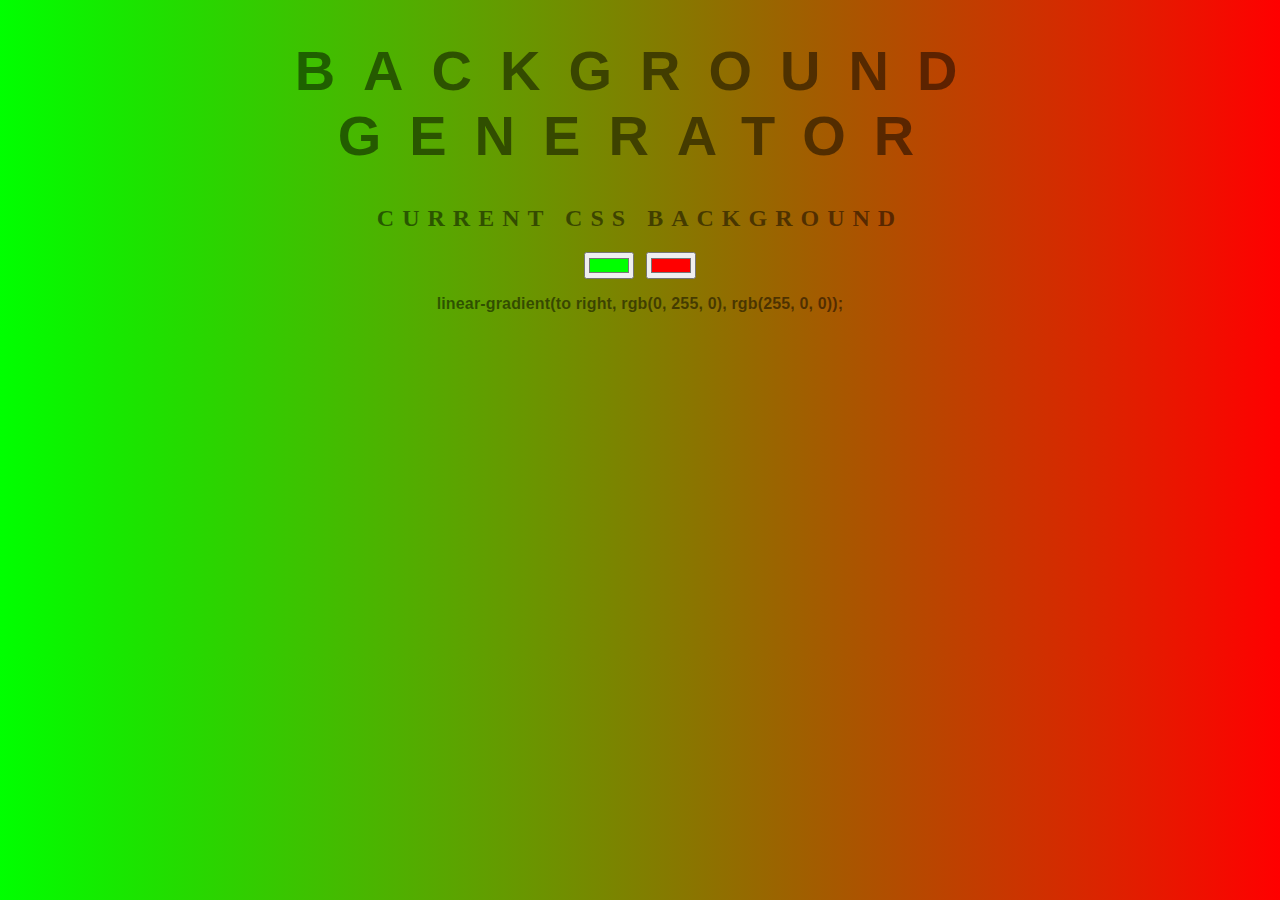
<file: background-generator/index.html>
<!DOCTYPE html>
<html lang="en">
<head>
  <meta charset="UTF-8">
  <meta http-equiv="X-UA-Compatible" content="IE=edge">
  <meta name="viewport" content="width=device-width, initial-scale=1.0">
  <title>Gradient Bsckground</title>
  <link rel="stylesheet" href="style.css">
</head>
<body>
  <h1>Background Generator</h1>
  <h2>Current CSS background</h2>
  <input type="color" name="color1" value="#00ff00">
  <input type="color" name="color2" value="#ff0000">
  <h3></h3>
  <script type="text/javascript" src="script.js"></script>
</body>
</html>
</file>
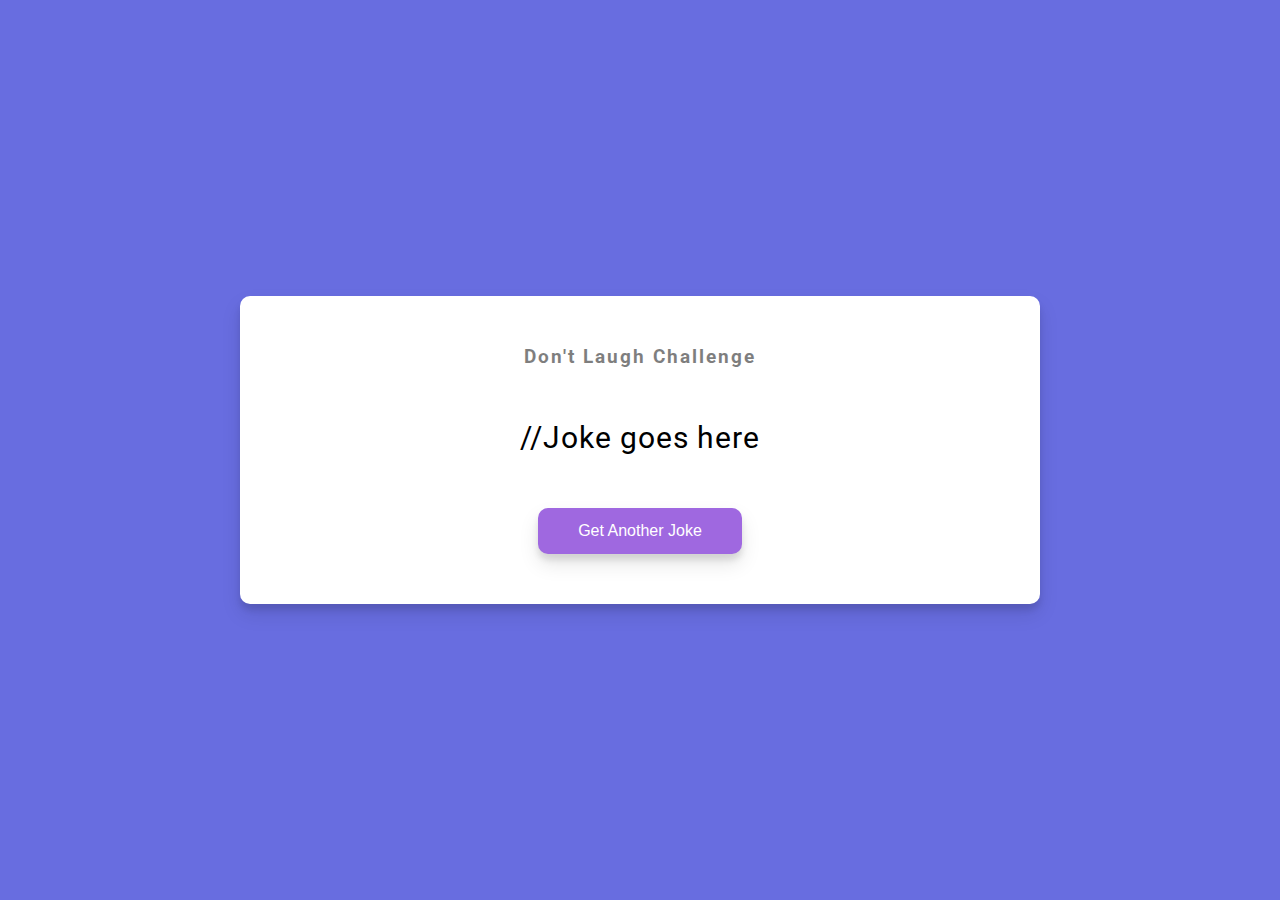
<file: dad-jokes/index.html>
<!DOCTYPE html>
<html lang="en">
<head>
  <meta charset="UTF-8">
  <meta http-equiv="X-UA-Compatible" content="IE=edge">
  <meta name="viewport" content="width=device-width, initial-scale=1.0">
  <!-- <link rel="stylesheet" href="https://cdnjs.cloudflare.com/ajax/libs/font-awesome/6.2.1/css/all.min.css" integrity="sha512-MV7K8+y+gLIBoVD59lQIYicR65iaqukzvf/nwasF0nqhPay5w/9lJmVM2hMDcnK1OnMGCdVK+iQrJ7lzPJQd1w==" crossorigin="anonymous" referrerpolicy="no-referrer" /> -->
  <link rel="stylesheet" href="style.css">
  <title>Dad Jokes</title>
</head>
<body>
  <div class="container">
    <h3>Don't Laugh Challenge</h3>
    <div id="joke" class="joke">
      //Joke goes here
    </div>
    <button id="jokeBtn" class="btn">Get Another Joke</button>
  </div>
  <script src="script.js"></script>
</body>
</html>
</file>
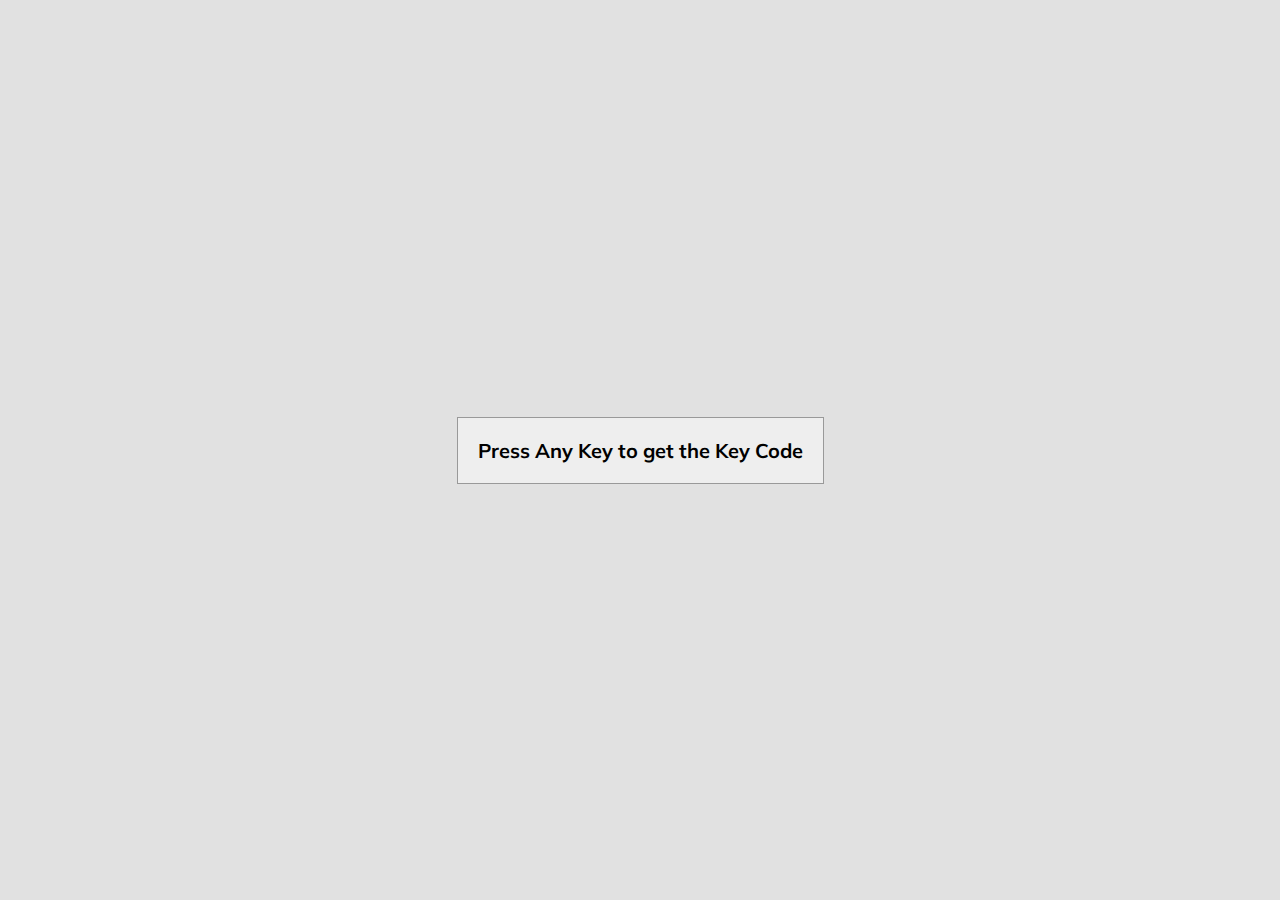
<file: event-key-codes/index.html>
<!DOCTYPE html>
<html lang="en">
<head>
  <meta charset="UTF-8">
  <meta http-equiv="X-UA-Compatible" content="IE=edge">
  <meta name="viewport" content="width=device-width, initial-scale=1.0">
  <!-- <link rel="stylesheet" href="https://cdnjs.cloudflare.com/ajax/libs/font-awesome/6.2.1/css/all.min.css" integrity="sha512-MV7K8+y+gLIBoVD59lQIYicR65iaqukzvf/nwasF0nqhPay5w/9lJmVM2hMDcnK1OnMGCdVK+iQrJ7lzPJQd1w==" crossorigin="anonymous" referrerpolicy="no-referrer" /> -->
  <link rel="stylesheet" href="style.css">
  <title>Event Key Codes</title>
</head>
<body>
  <div id="insert">
    <div class="key">
      Press Any Key to get the Key Code
    </div>
  </div>
  <script src="script.js"></script>
</body>
</html>
</file>
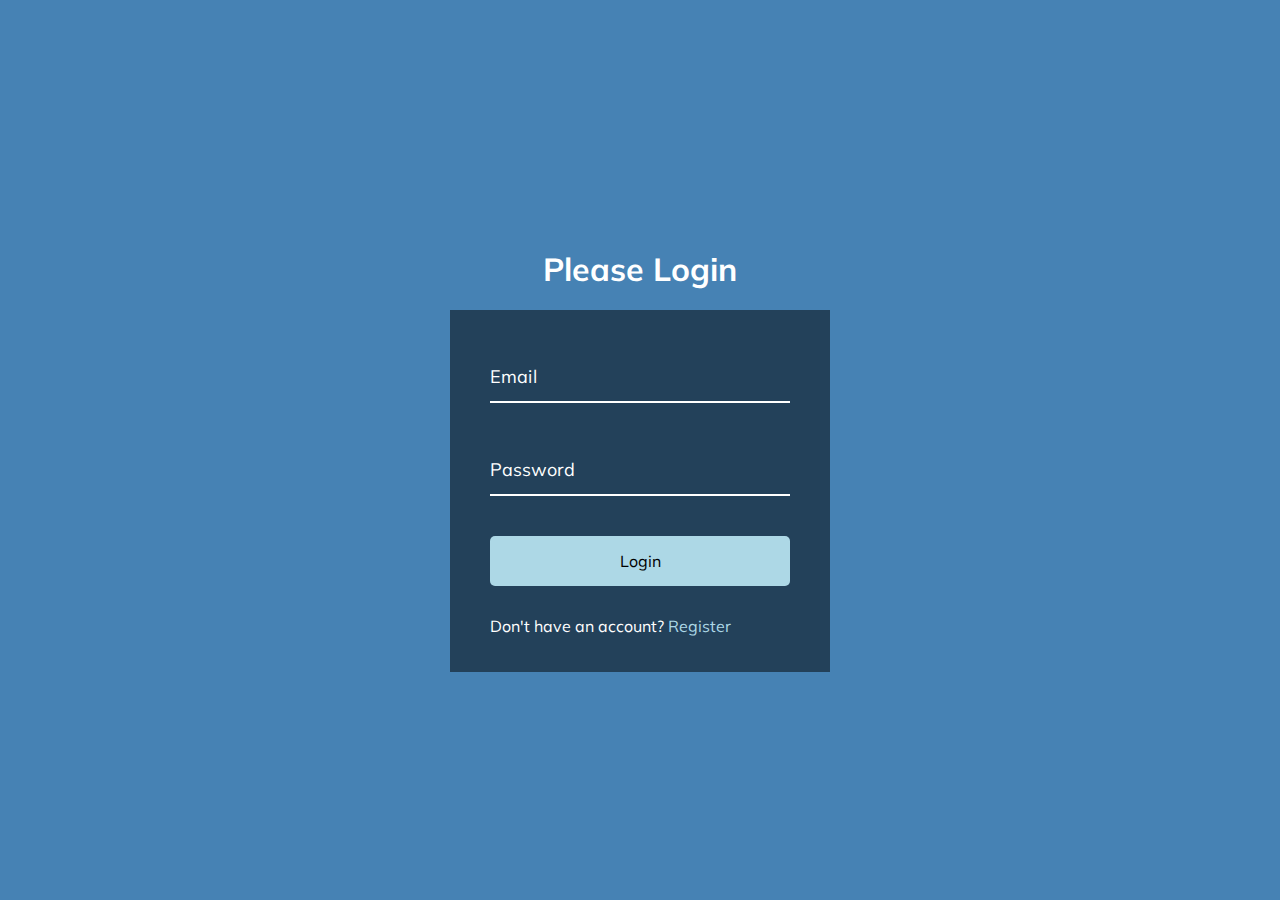
<file: form-wave-animation/index.html>
<!DOCTYPE html>
<html lang="en">
<head>
  <meta charset="UTF-8">
  <meta http-equiv="X-UA-Compatible" content="IE=edge">
  <meta name="viewport" content="width=device-width, initial-scale=1.0">
  <!-- <link rel="stylesheet" href="https://cdnjs.cloudflare.com/ajax/libs/font-awesome/6.2.1/css/all.min.css" integrity="sha512-MV7K8+y+gLIBoVD59lQIYicR65iaqukzvf/nwasF0nqhPay5w/9lJmVM2hMDcnK1OnMGCdVK+iQrJ7lzPJQd1w==" crossorigin="anonymous" referrerpolicy="no-referrer" /> -->
  <link rel="stylesheet" href="style.css">
  <title>Form Input Wave</title>
</head>
<body>
  <h1>Please Login</h1>
  <form class="container">
    <div class="form-control">
      <input type="text" name="" id="" required>
      <label>Email</label>
    </div>
    <div class="form-control">
      <input type="password" name="" id="" required>
      <label>Password</label>
    </div>
    <button class="btn">Login</button>
    <p class="text">Don't have an account? <a href="">Register</a></p>
  </form>
  <script src="script.js"></script>
</body>
</html>
</file>
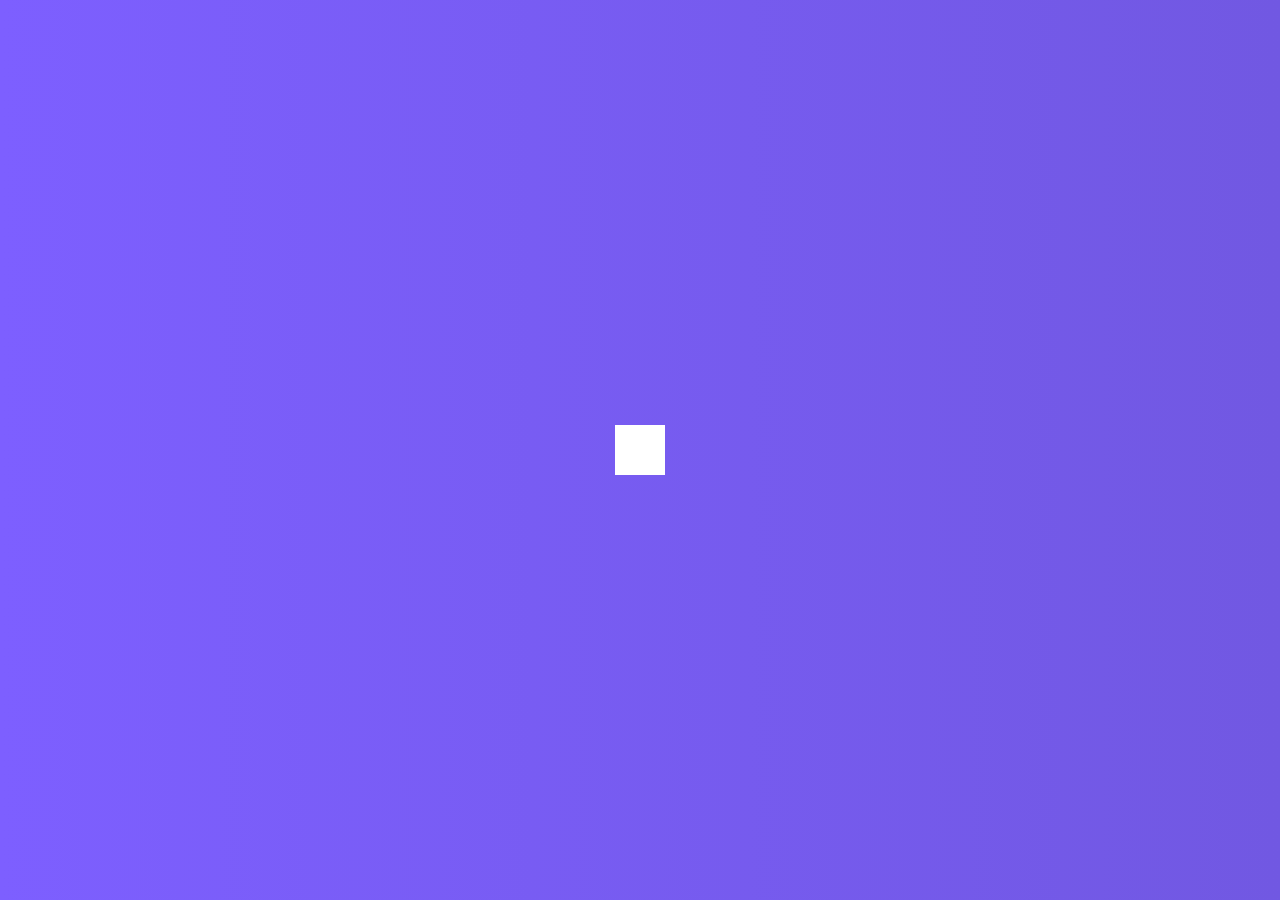
<file: hidden-search/index.html>
<!DOCTYPE html>
<html lang="en">
<head>
  <meta charset="UTF-8">
  <meta http-equiv="X-UA-Compatible" content="IE=edge">
  <meta name="viewport" content="width=device-width, initial-scale=1.0">
  <link rel="stylesheet" href="https://cdnjs.cloudflare.com/ajax/libs/font-awesome/6.2.1/css/all.min.css" integrity="sha512-MV7K8+y+gLIBoVD59lQIYicR65iaqukzvf/nwasF0nqhPay5w/9lJmVM2hMDcnK1OnMGCdVK+iQrJ7lzPJQd1w==" crossorigin="anonymous" referrerpolicy="no-referrer" />
  <link rel="stylesheet" href="style.css">
  <title>Hidden Search</title>
</head>
<body>
  <div class="search">
    <input type="text" class="input" placeholder="Search...">
    <button class="btn">
      <i class="fas fa-search"></i>
    </button>
  </div>
  <script src="script.js"></script>
</body>
</html>
</file>
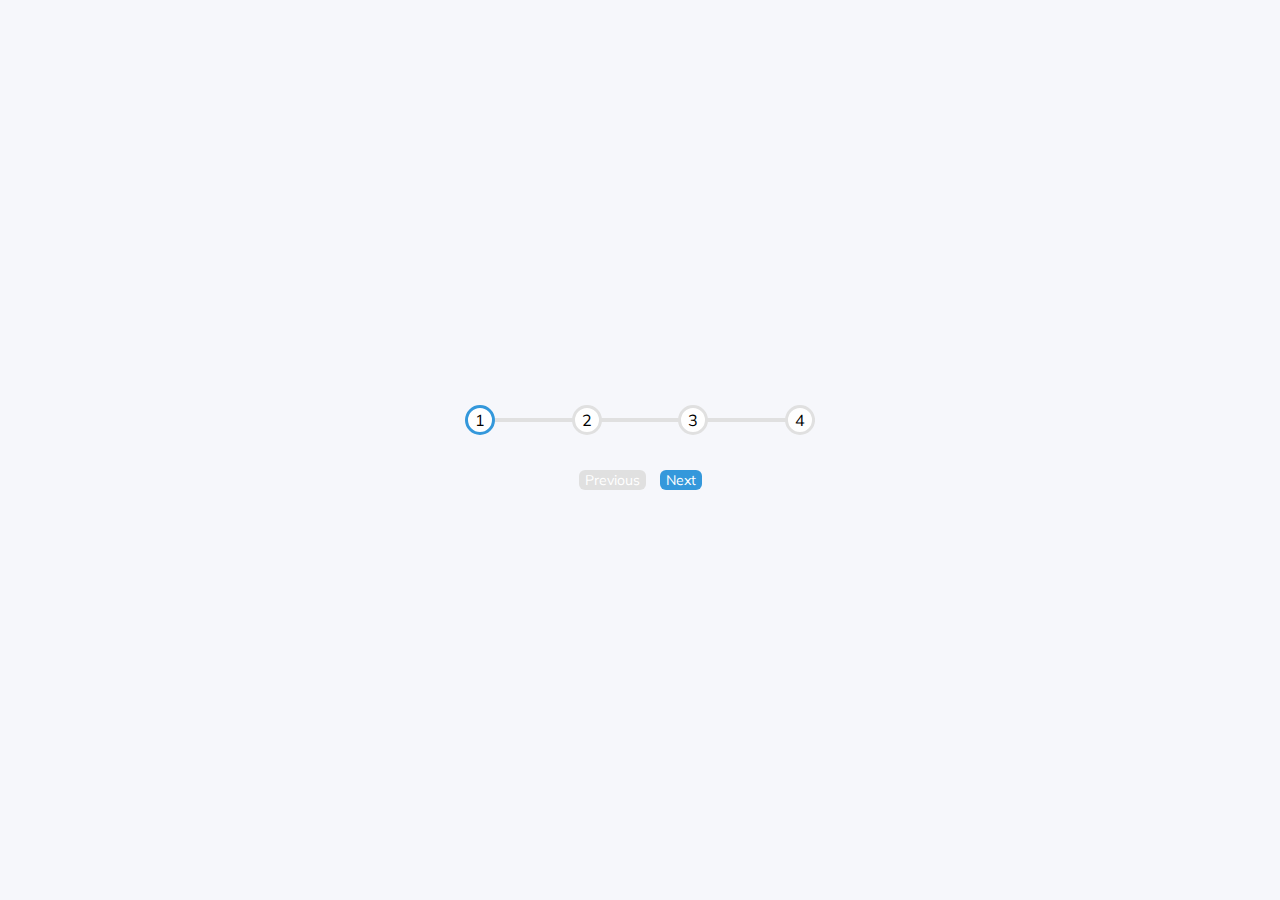
<file: progress steps/index.html>
<!DOCTYPE html>
<html lang="en">
<head>
  <meta charset="UTF-8">
  <meta http-equiv="X-UA-Compatible" content="IE=edge">
  <meta name="viewport" content="width=device-width, initial-scale=1.0">
  <!-- <link rel="stylesheet" href="https://cdnjs.cloudflare.com/ajax/libs/font-awesome/6.2.1/css/all.min.css" integrity="sha512-MV7K8+y+gLIBoVD59lQIYicR65iaqukzvf/nwasF0nqhPay5w/9lJmVM2hMDcnK1OnMGCdVK+iQrJ7lzPJQd1w==" crossorigin="anonymous" referrerpolicy="no-referrer" /> -->
  <link rel="stylesheet" href="style.css">
  <title>Progress Steps</title>
</head>
<body>
  <div class="container">
    <div class="progress-container">
      <div class="progress" id="progress"></div>
      <div class="circle active">1</div>
      <div class="circle">2</div>
      <div class="circle">3</div>
      <div class="circle">4</div>
    </div>
    <button class="btn" id="prev" disabled>Previous</button>
    <button class="btn" id="next">Next</button>
  </div>
  <script src="script.js"></script>
</body>
</html>
</file>
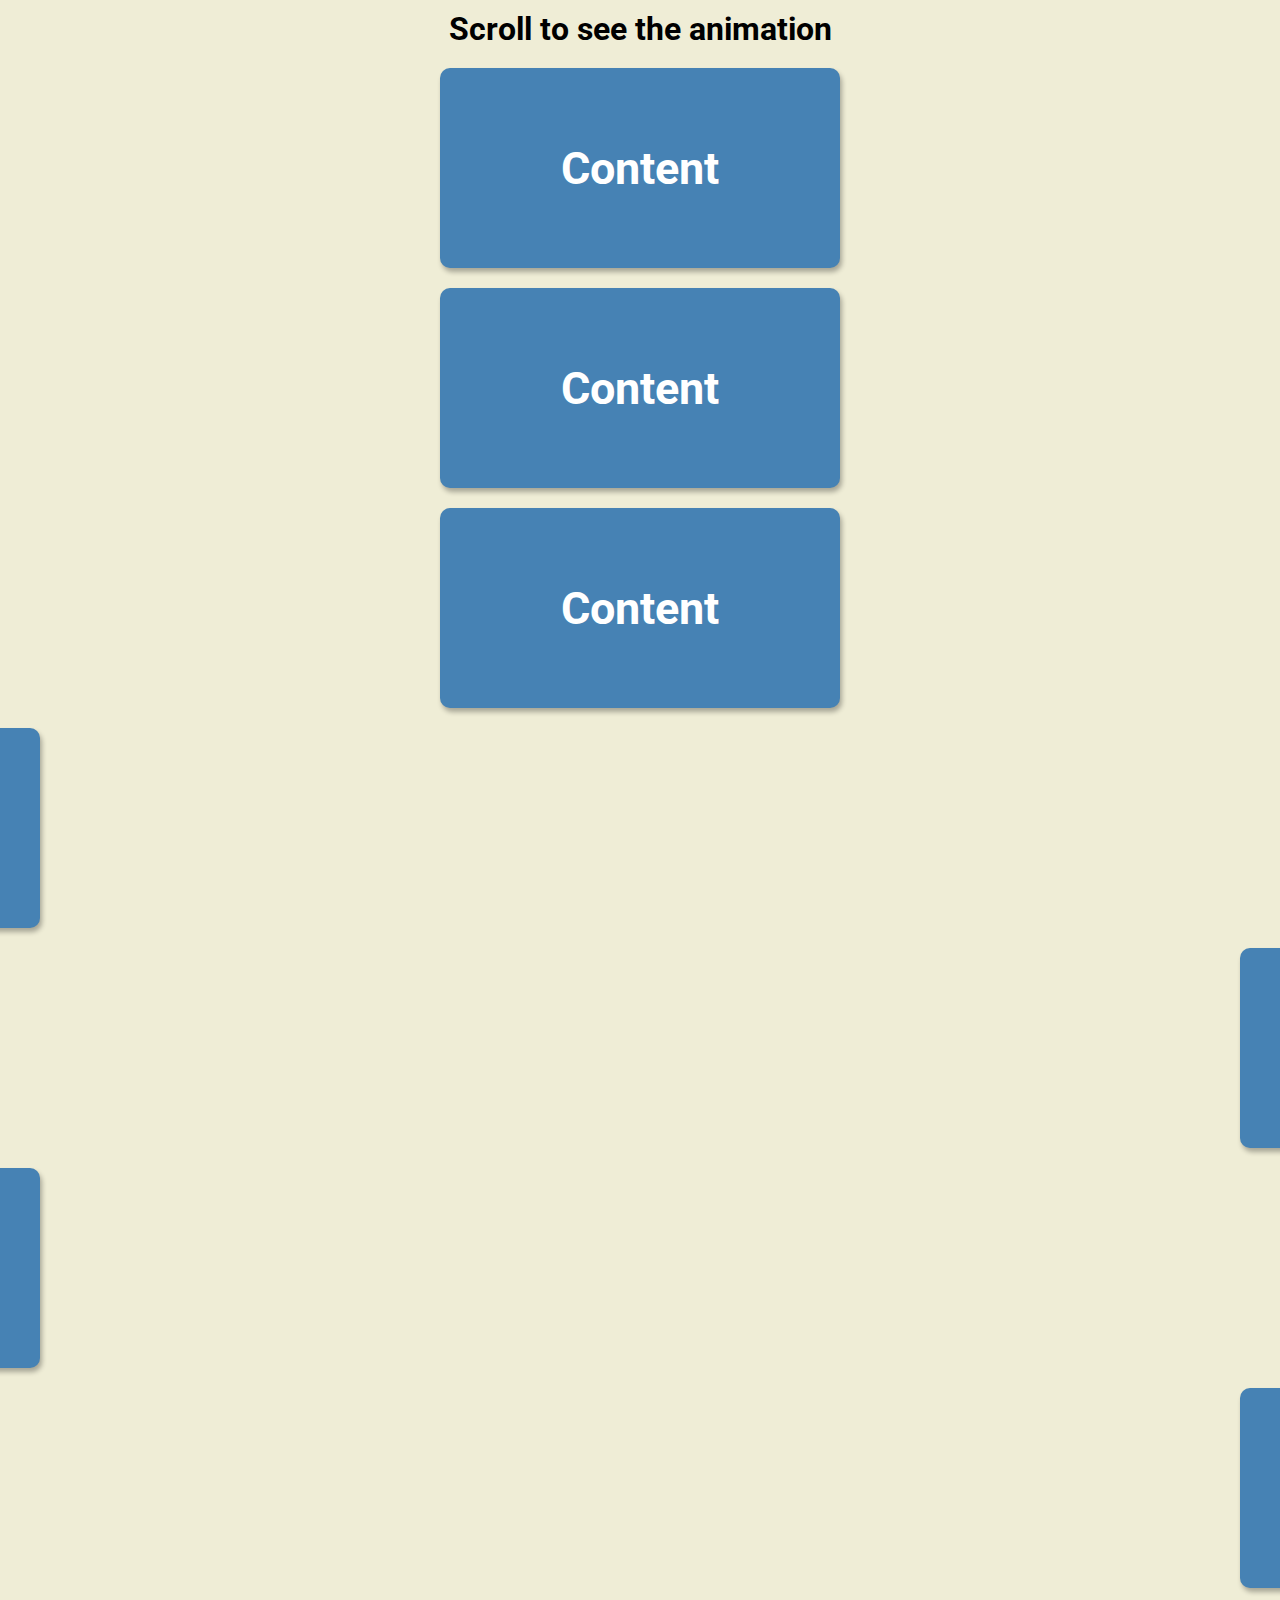
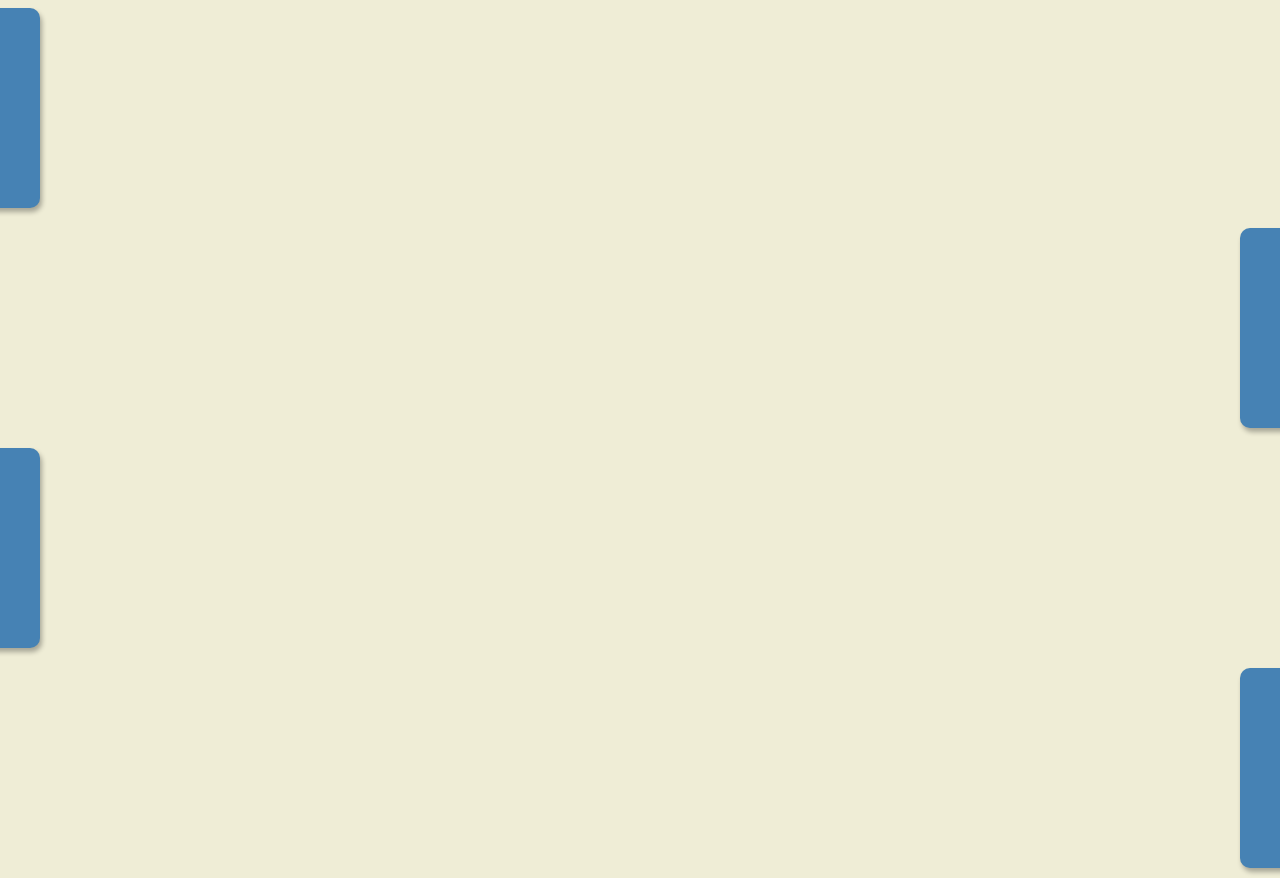
<file: scroll-animation/index.html>
<!DOCTYPE html>
<html lang="en">
<head>
  <meta charset="UTF-8">
  <meta http-equiv="X-UA-Compatible" content="IE=edge">
  <meta name="viewport" content="width=device-width, initial-scale=1.0">
  <!-- <link rel="stylesheet" href="https://cdnjs.cloudflare.com/ajax/libs/font-awesome/6.2.1/css/all.min.css" integrity="sha512-MV7K8+y+gLIBoVD59lQIYicR65iaqukzvf/nwasF0nqhPay5w/9lJmVM2hMDcnK1OnMGCdVK+iQrJ7lzPJQd1w==" crossorigin="anonymous" referrerpolicy="no-referrer" /> -->
  <link rel="stylesheet" href="style.css">
  <title>Scroll Animation</title>
</head>
<body>
  <h1>Scroll to see the animation</h1>
  <div class="box"><h2>Content</h2></div>
  <div class="box"><h2>Content</h2></div>
  <div class="box"><h2>Content</h2></div>
  <div class="box"><h2>Content</h2></div>
  <div class="box"><h2>Content</h2></div>
  <div class="box"><h2>Content</h2></div>
  <div class="box"><h2>Content</h2></div>
  <div class="box"><h2>Content</h2></div>
  <div class="box"><h2>Content</h2></div>
  <div class="box"><h2>Content</h2></div>
  <div class="box"><h2>Content</h2></div>
  <script src="script.js"></script>
</body>
</html>
</file>
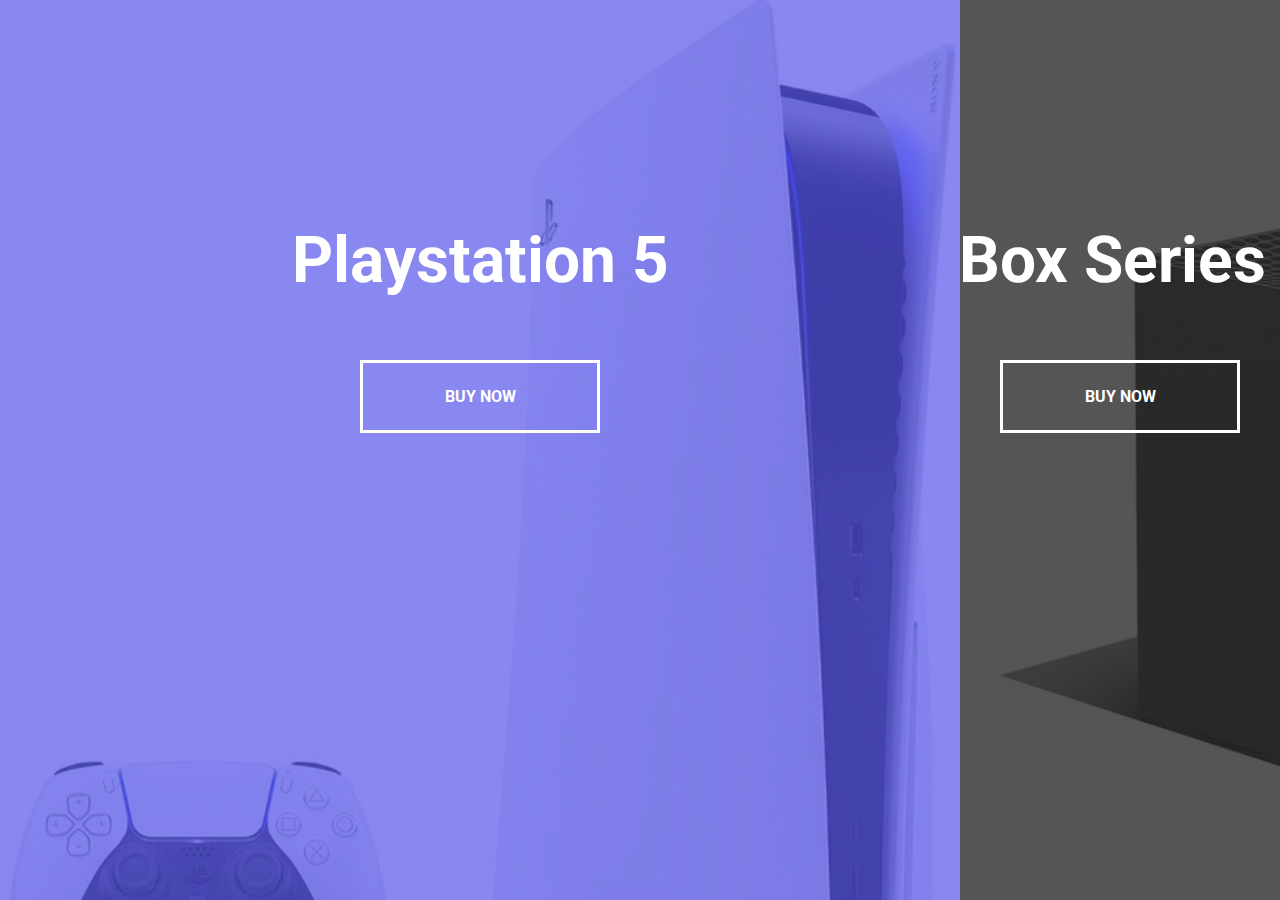
<file: split-landing-page/index.html>
<!DOCTYPE html>
<html lang="en">
<head>
  <meta charset="UTF-8">
  <meta http-equiv="X-UA-Compatible" content="IE=edge">
  <meta name="viewport" content="width=device-width, initial-scale=1.0">
  <!-- <link rel="stylesheet" href="https://cdnjs.cloudflare.com/ajax/libs/font-awesome/6.2.1/css/all.min.css" integrity="sha512-MV7K8+y+gLIBoVD59lQIYicR65iaqukzvf/nwasF0nqhPay5w/9lJmVM2hMDcnK1OnMGCdVK+iQrJ7lzPJQd1w==" crossorigin="anonymous" referrerpolicy="no-referrer" /> -->
  <link rel="stylesheet" href="style.css">
  <title>Spliot Landing Page</title>
</head>
<body>
  <div class="container">
    <div class="split left">
      <h1>Playstation 5</h1>
      <a href="" class="btn">Buy Now</a>
    </div>
    <div class="split right">
      <h1>XBox Series X</h1>
      <a href="" class="btn">Buy Now</a>
    </div>
  </div>
  <script src="script.js"></script>
</body>
</html>
</file>
<file: background-generator/style.css>
body {
	font: 'Raleway', sans-serif;
  color: rgba(0,0,0,.5);
  text-align: center;
  text-transform: uppercase;
  letter-spacing: .5em;
  top: 15%;
	background: linear-gradient(to right, red , yellow); /* Standard syntax */
}

h1 {
  font: 600 3.5em 'Raleway', sans-serif;
  color: rgba(0,0,0,.5);
  text-align: center;
  text-transform: uppercase;
  letter-spacing: .5em;
  width: 100%;
}

h3 {
	font: 900 1em 'Raleway', sans-serif;
  color: rgba(0,0,0,.5);
  text-align: center;
  text-transform: none;
  letter-spacing: 0.01em;
}
</file>
<file: dad-jokes/style.css>
@import url('https://fonts.googleapis.com/css2?family=Roboto:wght@400;700&display=swap');

* {
  box-sizing: border-box;
}

body {
  background-color: #686de0;
  font-family: 'Roboto', sans-serif;
  margin: 0;
  display: flex;
  flex-direction: column;
  align-items: center;
  justify-content: center;
  height: 100vh;
  overflow: hidden;
  padding: 20px;
}

.container {
  background-color: #fff;
  border-radius: 10px;
  box-shadow: 0 10px 20px rgba(0, 0, 0, 0.1), 0 6px 6px rgba(0, 0, 0, 0.1);
  padding: 50px 20px;
  text-align: center;
  max-width: 100%;
  width: 800px;
}

h3 {
  margin: 0;
  opacity: 0.5;
  letter-spacing:2px;
}

.joke {
  font-size: 30px;
  letter-spacing: 1px;
  line-height: 40px;
  margin: 50px auto;
  max-width: 600px;
}

.btn {
  background-color: #9f68e0;
  border: 0;
  color: #fff;
  padding: 14px 40px;
  border-radius: 10px;
  box-shadow: 0 10px 20px rgba(0, 0, 0, 0.1), 0 6px 6px rgba(0, 0, 0, 0.1);
  cursor: pointer;
  font-size: 16px; 
}
.btn:active {
  transform: scale(0.98);
}

.btn:focus {
  outline: 0;
}
</file>
<file: event-key-codes/style.css>
@import url('https://fonts.googleapis.com/css2?family=Muli&display=swap');

* {
  box-sizing: border-box;
}

body {
  background-color: #e1e1e1;
  text-align: center;
  font-family: 'Muli', sans-serif;
  margin: 0;
  display: flex;
  flex-direction: column;
  align-items: center;
  justify-content: center;
  height: 100vh;
  overflow: hidden;
}

.key {
  border: 1px solid #999;
  background-color: #eee;
  box-shadow: 1px 1px 3px rgba(0, o, 0, 0.1);
  display: inline-flex;
  align-items: center;
  font-size: 20px;
  font-weight: bold;
  padding: 20px;
  flex-direction: column;
  margin: 10px;
  min-width: 150px;
  position: relative;
}

.key small {
  position: absolute;
  top: -24px;
  left: 0;
  text-align: center;
  width: 100%;
  color: #555;
  font-size: 14px;
}
</file>
<file: form-wave-animation/style.css>
@import url('https://fonts.googleapis.com/css2?family=Muli&display=swap');

* {
  box-sizing: border-box;
}

body {
  background-color: steelblue;
  color: #fff;
  font-family: 'Muli', sans-serif;
  margin: 0;
  display: flex;
  flex-direction: column;
  align-items: center;
  justify-content: center;
  height: 100vh;
  overflow: hidden;
}


.container {
  background-color: rgba(0, 0, 0, 0.5);
  padding: 20px 40px;
}

.btn {
  cursor: pointer;
  display: inline-block;
  width: 100%;
  padding: 15px;
  background: lightblue;
  font-family: inherit;
  font-size: 16px;
  border: 0;
  border-radius: 5px;
}

.btn:focus {
  outline: 0;
}

.btn:active {
  transform: scale(0.98);
}

.text {
  margin-top: 30px;
}

.container h1 {
  text-align: center;
  margin-bottom: 30px;
}

.container a {
  text-decoration: none;
  color: lightblue;
}

.form-control {
  position: relative;
  margin: 20px 0 40px;
  width: 300px;
}

.form-control input {
  background-color: transparent;
  border: 0;
  border-bottom: 2px #fff solid;
  display: block;
  width: 100%;
  padding: 15px 0;
  font-size: 18px;
  color: #fff;
}

.form-control input:focus, 
.form-control input:valid {
  outline: 0;
  border-bottom-color: lightblue;
}

.form-control label {
  position: absolute;
  top: 15px;
  left: 0;
}

.form-control label span {
  display: inline-block;
  font-size: 18px;
  min-width: 5px;
  transition: 0.3s cubic-bezier(0.68, -0.55, 0.265, 1.55);
}

.form-control input:focus + label span, 
.form-control input:valid + label span { 
  color: lightblue;
  transform: translateY(-30px);
}
</file>
<file: hidden-search/style.css>
@import url('https://fonts.googleapis.com/css2?family=Roboto:wght@400;700&display=swap');

* {
  box-sizing: border-box;
}

body {
  background-image: linear-gradient(90deg, #7d5fff, #7158e2);
  font-family: 'Roboto', sans-serif;
  margin: 0;
  display: flex;
  align-items: center;
  justify-content: center;
  height: 100vh;
  overflow: hidden;
}

.search {
  position: relative;
  height: 50px;
}

.search .input {
  background-color: #fff;
  border: 0;
  font-size: 18px;
  padding: 15px;
  height: 50px;
  width: 50px;
  transition: width 0.3s ease;
} 

.btn {
  background-color: #fff;
  border: 0;
  cursor: pointer;
  font-size: 24px;
  position: absolute;
  top: 0;
  left: 0;
  height: 50px;
  width: 50px;
  transition: transform 0.3s ease;
}

.btn:focus,
.input:focus {
  outline: none;
}

.search.active .input {
  width: 200px;
}

.search.active .btn {
  transform: translateX(198px)
}
</file>
<file: progress steps/style.css>
@import url('https://fonts.googleapis.com/css2?family=Muli:wght@400;700&display=swap');

:root {
  --line-border-fill: #3498db;
  --line-border-empty: #e0e0e0;
}

* {
  box-sizing: border-box;
}

body {
  background-color: #f6f7fb;
  font-family: 'Muli', sans-serif;
  margin: 0;
  display: flex;
  align-items: center;
  justify-content: center;
  height: 100vh;
  overflow: hidden;
}

.container {
  text-align: center;
}

.progress-container{
  display: flex;
  justify-content: space-between;
  position: relative;
  margin-bottom: 30px;
  max-width: 100%;
  width: 350px;
}

.progress-container::before{
  content:'';
  background-color: var(--line-border-empty);
  position: absolute; 
  top: 50%;
  left: 0;
  transform: translateY(-50%);
  height: 4px;
  width: 100%;
  z-index: -1;
}

.progress{
  background-color: var(--line-border-fill);
  position: absolute; 
  top: 50%;
  left: 0;
  transform: translateY(-50%);
  height: 4px;
  width: 0%;
  z-index: -1;
  transition: 0.4s ease;
}

.circle{
  background-color: #fff;
  color: 999;
  border-radius: 50%; 
  height: 30px;
  width: 30px;
  display: flex;
  align-items: center;
  justify-content: center;
  border: 3px solid var(--line-border-empty);
  transition: 0.4s ease;
}

.circle.active {
  border-color: var(--line-border-fill);
}

.btn{
  background-color: var(--line-border-fill);
  color: #ffff;
  border: 0;
  border-radius: 6px;
  cursor: pointer;
  font-family: inherit;
  padding: 8px, 30px;
  font-size: 14px;
  margin: 5px;
}

.btn:active{
  transform: scale(0.98);
}

.btn:focus{
  outline: 0;
}

.btn:disabled{
  cursor:  not-allowed;
  background-color: var(--line-border-empty);
}
</file>
<file: scroll-animation/style.css>
@import url('https://fonts.googleapis.com/css2?family=Roboto:wght@400;700&display=swap');

* {
  box-sizing: border-box;
}

body {
  background-color: #efedd6;
  font-family: 'Roboto', sans-serif;
  margin: 0;
  display: flex;
  flex-direction: column;
  align-items: center;
  justify-content: center;
  overflow-x: hidden;
}

h1 {
  margin: 10px;
}

.box {
  background-color: steelblue;
  color: #fff;
  margin: 10px;
  display: flex;
  align-items: center;
  justify-content: center;
  width: 400px;
  height: 200px;
  border-radius: 10px;
  box-shadow: 2px 4px 5px rgba(0, 0, 0, 0.3);
  transform: translateX(200%);
  transition: transform 0.4s ease;
}

.box:nth-of-type(even) {
  transform: translateX(-200%);
}

.box.show {
  transform: translateX(0);
}

.box h2 {
  font-size: 45px;
}
</file>
<file: split-landing-page/style.css>
@import url('https://fonts.googleapis.com/css2?family=Roboto:wght@400;700&display=swap');

:root {
  --left-bg-color: rgba(87, 84, 233, 0.7);
  --right-bg-color: rgba(43, 43, 43, 0.8);
  --left-btn-hover-color: rgba(87, 84, 233, 1);
  --right-btn-hover-color: rgba(28, 122, 28, 1);  
  --hover-width: 75%;
  --other-width:25%;
  --speed: 1000ms;
}

* {
  box-sizing: border-box;
}

body {
  font-family: 'Roboto', sans-serif;
  margin: 0;
  height: 100vh;
  overflow: hidden;
}

h1 {
  font-size: 4rem;
  color: #fff;
  position: absolute;
  left: 50%;
  top: 20%;
  transform: translateX(-50%);
  white-space: nowrap;
}

.btn {
  position: absolute;
  display: flex;
  align-items: center;
  justify-content: center;
  left: 50%;
  top: 40%;
  transform: translateX(-50%);
  text-decoration: none;
  color: #fff;
  border: #fff solid 0.2rem;
  font-size: 1 rem;
  font-weight: bold;
  padding: 1.5rem;
  width: 15rem;
  text-transform: uppercase;
}

.split.left .btn:hover {
  background-color: var(--left-btn-hover-color);
  border-color: var(--left-btn-hover-color);
}

.split.right .btn:hover {
  background-color: var(--right-btn-hover-color);
  border-color: var(--right-btn-hover-color);
}

.container {
  position: relative;
  width: 100%;
  height: 100%;
  background: #333;
}

.split {
  position: absolute;
  width: 50%;
  height: 100%;
  overflow: hidden;
}

.split.left {
  left: 0;
  background: url('ps5.jpg');
  background-repeat: no-repeat;
  background-size: cover;
}

.split.left::before{
  content: '';
  position: absolute;
  width: 100%;
  height: 100%;
  background-color: var(--left-bg-color);
}

.split.right {
  right: 0;
  background: url('xbox.jpg');
  background-repeat: no-repeat;
  background-size: cover;
}

.split.right::before{
  content: '';
  position: absolute;
  width: 100%;
  height: 100%;
  background-color: var(--right-bg-color);
}

.split.right, 
.split.left, 
.split.right::before, 
.split.left::before {
  transition: all var(--speed) ease-in-out;
}

.hover-left .left{
  width: var(--hover-width);
}

.hover-left .right{
  width: var(--other-width);
}

.hover-right .right{
  width: var(--hover-width);
}

.hover-right .left{
  width: var(--other-width);
}

@media(max-width: 800px) {
  h1 {
    font-size: 2rem;
    top: 30%;
  }
  .btn {
    padding: 1.2rem;
    width: 12rem; 
  } 
}
</file>
